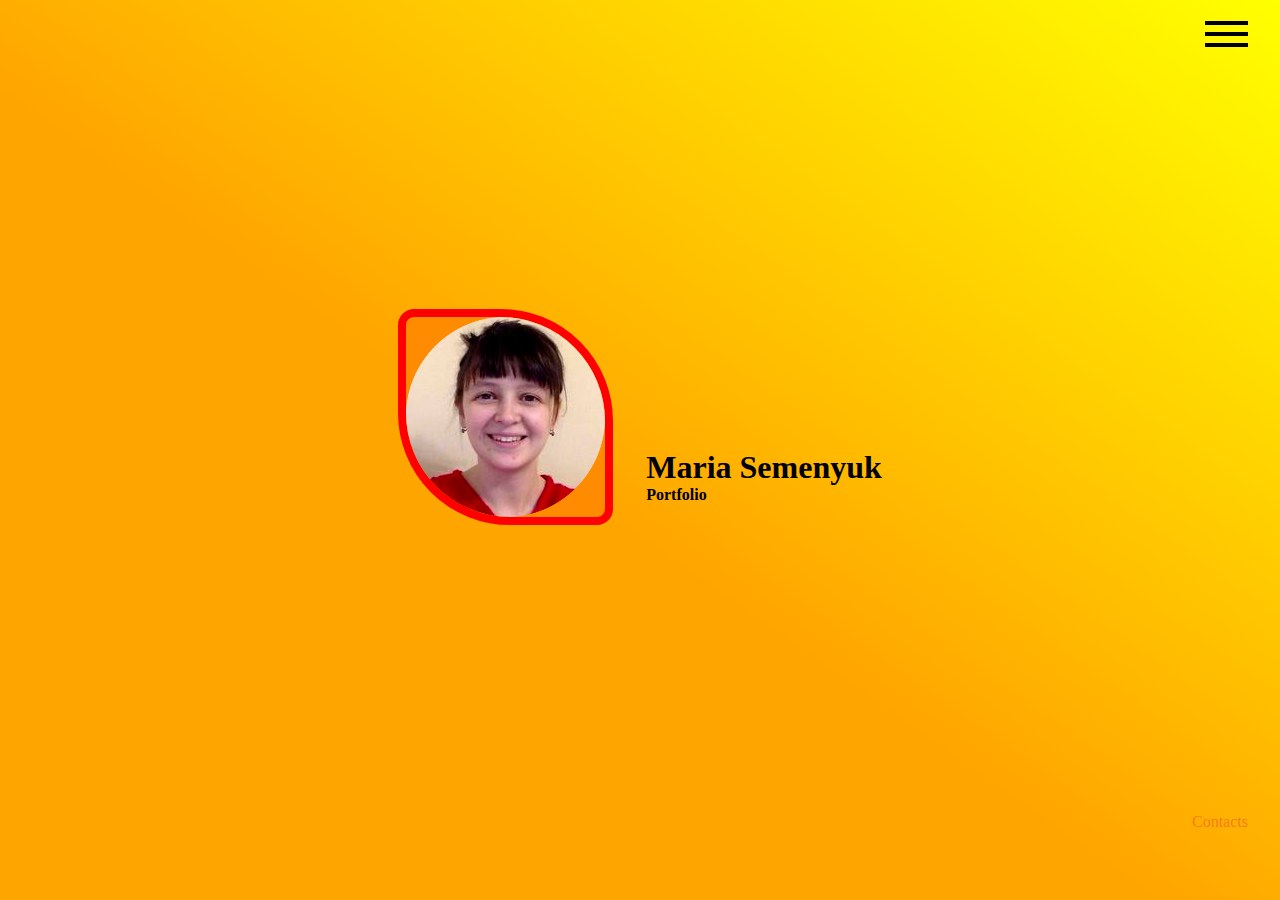
<file: index.html>
<!DOCTYPE html>
<html>
<head>
	<link rel="stylesheet" type="text/css" href="css/home.css">
	<script src="https://ajax.googleapis.com/ajax/libs/jquery/1.9.1/jquery.min.js"></script>

	<title>Home: Portfolio</title>
</head>
<body>

	<header>
		<div id="nav">
			<span></span>
			<span></span>
			<span></span>
			<span></span>
			<span></span>
			<span></span>
		</div>
		<div id="nav-container">
			<a href="html/ex_1.html">
				<div class="square">Example&nbsp;1:&nbsp;Resume
					<img src="images/im3.png">
				</div>
			</a>
			<a href="#"><div class="square">Example&nbsp;2</div></a>
			<a href="#"><div class="square">Example&nbsp;3</div></a>
			<a href="#"><div class="square">Example&nbsp;4</div></a>
		</div>
	</header>


	<main>
		<div class="flip-container" ontouchstart="this.classList.toggle('hover');">
			<div class="flip">
				<div class="front">
					<img src="images/im1.png" class="img">
				</div>
				<div class="back">
					<img src="images/im2.png" class="img">
				</div>
			</div>
		</div>

		<div class="introdaction">
			<div class="first-name">
				<h1>Maria&nbsp;Semenyuk</h1>
				<h4>Portfolio</h4>
			</div>
			<div class="second-name">
				<h1>Ninja&nbsp;Turtle</h1>
				<h4>Portfolio</h4>
			</div>
		</div>
	</main>


	<footer>
		<a href="mailto:Maria.a.i@yandex.ru?Subject=From%20your%20site" target="_top">
			<div class="contact-information">Maria.a.i@yandex.ru</div>
		</a>
		<p class="contacts">Contacts</p>
	</footer>


<script type="text/javascript" src="js/home.js"></script>

</body>
</html>
</file>
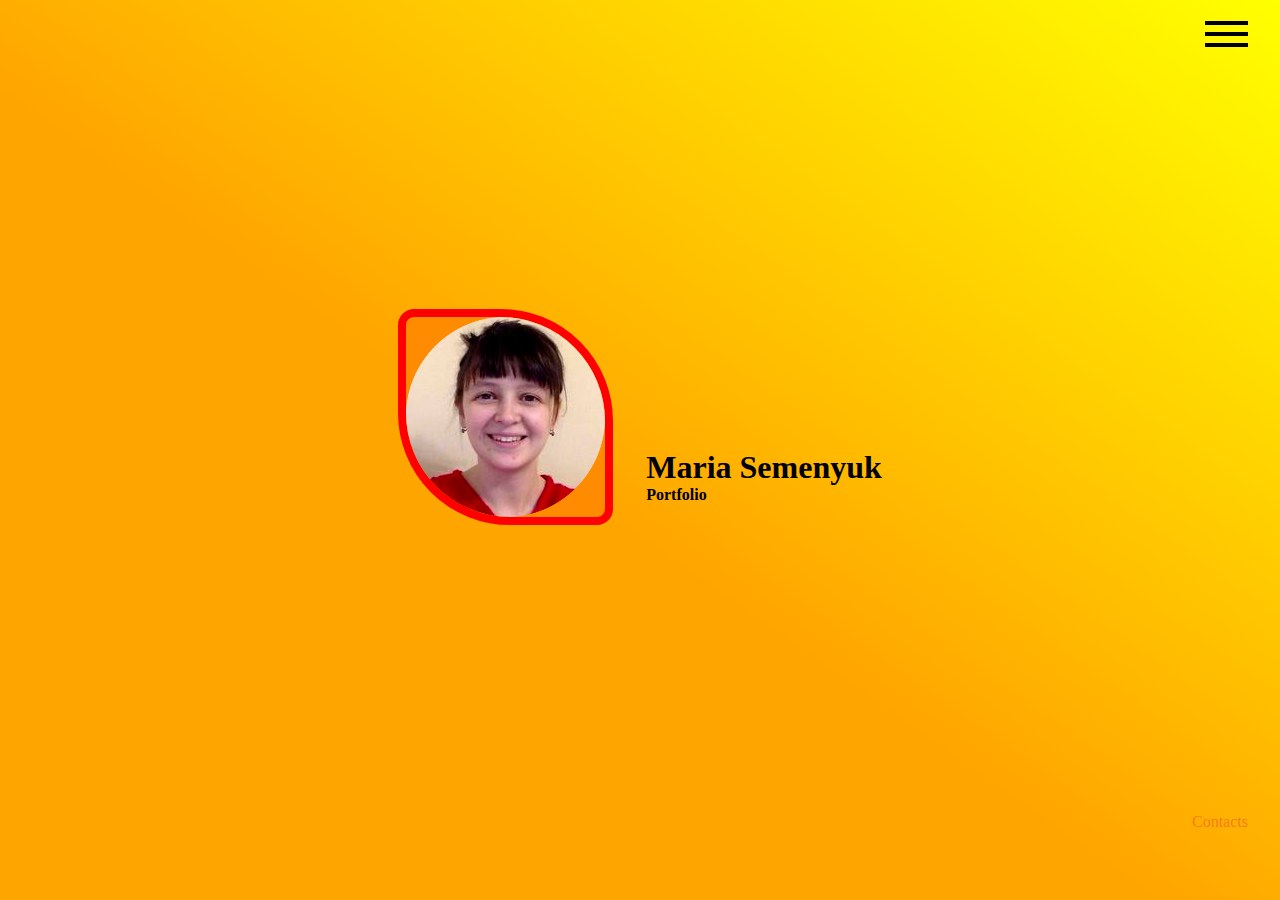
<file: Home_Portfolio.html>
<!DOCTYPE html>
<html>
<head>
	<link rel="stylesheet" type="text/css" href="css/home.css">
	<script src="http://ajax.googleapis.com/ajax/libs/jquery/1.9.1/jquery.min.js"></script>

	<title>Home: Portfolio</title>
</head>
<body>

	<header>
		<div id="nav">
			<span></span>
			<span></span>
			<span></span>
			<span></span>
			<span></span>
			<span></span>
		</div>
		<div id="nav-container">
			<a href="html/ex_1.html">
				<div class="square">Example&nbsp;1:&nbsp;Resume
					<img src="images/im3.png">
				</div>
			</a>
			<a href="#"><div class="square">Example&nbsp;2</div></a>
			<a href="#"><div class="square">Example&nbsp;3</div></a>
			<a href="#"><div class="square">Example&nbsp;4</div></a>
		</div>
	</header>


	<main>
		<div class="flip-container" ontouchstart="this.classList.toggle('hover');">
			<div class="flip">
				<div class="front">
					<img src="images/im1.png" class="img">
				</div>
				<div class="back">
					<img src="images/im2.png" class="img">
				</div>
			</div>
		</div>

		<div class="introdaction">
			<div class="first-name">
				<h1>Maria&nbsp;Semenyuk</h1>
				<h4>Portfolio</h4>
			</div>
			<div class="second-name">
				<h1>Ninja&nbsp;Turtle</h1>
				<h4>Portfolio</h4>
			</div>
		</div>
	</main>


	<footer>
		<a href="mailto:Maria.a.i@yandex.ru?Subject=From%20your%20site" target="_top">
			<div class="contact-information">Maria.a.i@yandex.ru</div>
		</a>
		<p class="contacts">Contacts</p>
	</footer>


<script type="text/javascript" src="js/home.js"></script>

</body>
</html>
</file>
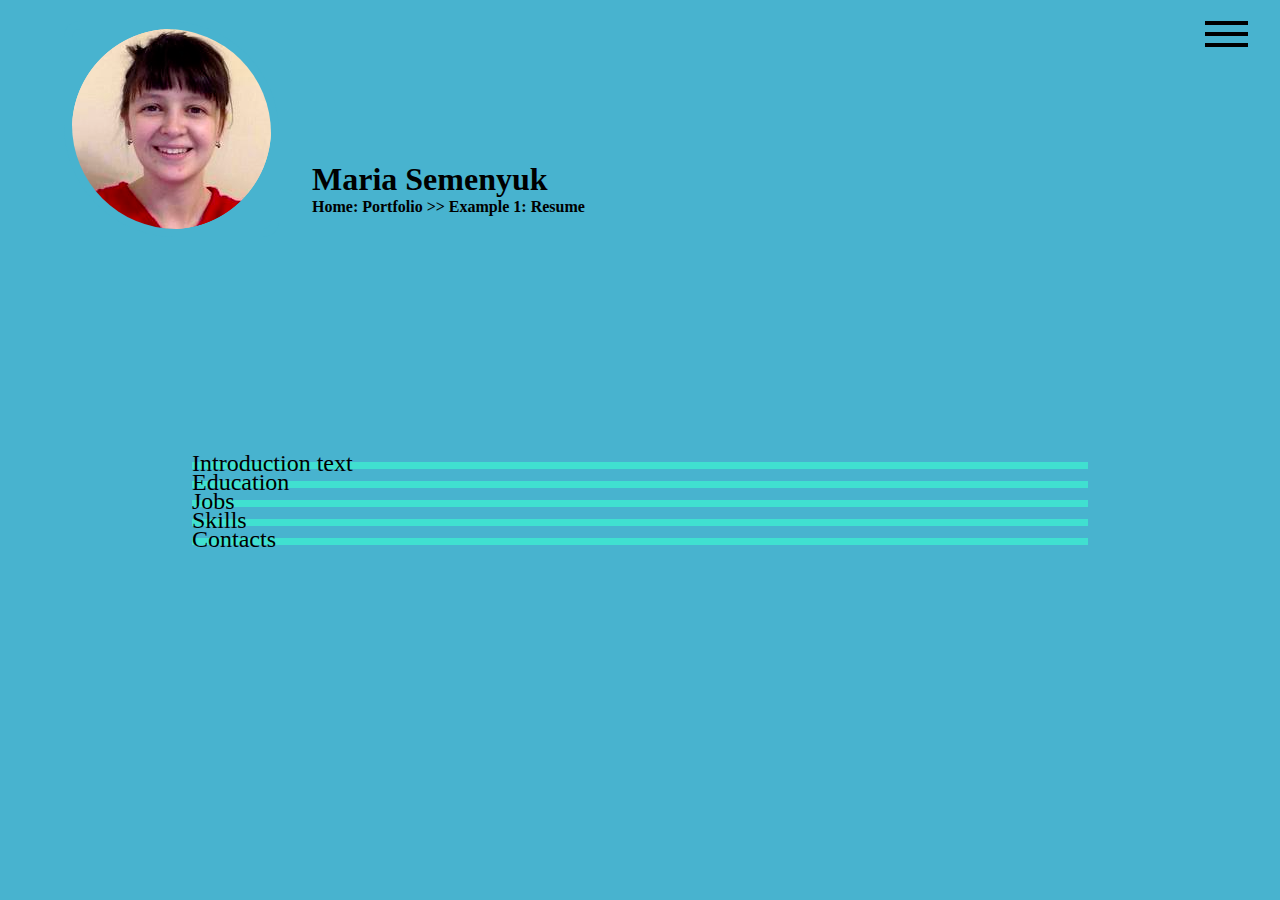
<file: html/ex_1.html>
<!DOCTYPE html>
<html class="html">
<head>
	<link rel="stylesheet" type="text/css" href="../css/ex_1.css">
	<script src="http://ajax.googleapis.com/ajax/libs/jquery/1.9.1/jquery.min.js"></script>

	<title>Example&nbsp;1:&nbsp;Resume</title>
</head>
<body class="body">

	<header class="">
		<div id="nav">
			<span></span>
			<span></span>
			<span></span>
			<span></span>
			<span></span>
			<span></span>
		</div>
		<div id="nav-container">
			<a href="../html/ex_1.html">
				<div class="square">Example&nbsp;1:&nbsp;Resume
					<img src="../images/im3.png">
				</div>
			</a>
			<a href="#"><div class="square">Example&nbsp;2</div></a>
			<a href="#"><div class="square">Example&nbsp;3</div></a>
			<a href="#"><div class="square">Example&nbsp;4</div></a>
		</div>
	</header>


	<main class="main">
		<div class="flip-container" ontouchstart="this.classList.toggle('hover');">
			<div class="flip">
				<div class="front">
					<img src="../images/im1.png" class="ava">
				</div>
				<div class="back">
					<img src="../images/im2.png" class="ava">
				</div>
			</div>
		</div>

		<div class="introduction">
			<div class="first-name">
				<h1>Maria&nbsp;Semenyuk</h1>
				<h4>
					<a href="../Home_Portfolio.html">Home:&nbsp;Portfolio</a> >> 
					<a href="ex_1.html">Example&nbsp;1:&nbsp;Resume</a>
				</h4>
			</div>
			<div class="second-name">
				<h1>Ninja&nbsp;Turtle</h1>
				<h4>Resume</h4>
			</div>
		</div>
	</main>




	<div class="section-about">
		<div class="information">
			<div class="information__introduction box">
				<p>Introduction text</p>
				<div class="information__introduction_visible">
					<p>Волнительно и тяжело вступать на совершенно новый путь. Я рада этой возможности. Это мой первый сайт, доведенный до более менее логического завершения. Ура! 20-09-2018 </p>
				</div>
			</div>
			<div class="information__education box">
				<p>Education</p>
				<div class="information__education_visible">
					<p>Сертификат Нетологии-групп "Основы HTML и CSS"</p>
					<p>Pathway Connect, BYU University</p>
					<p>FreeCodeCamp in progress</p>
				</div>
			</div>
			<div class="information__jobs box">
				<p>Jobs</p>
				<div class="information__jobs_visible">
					<p>Верстальщик на iBooks Author в izdat-knigu.ru</p>
					<p></p>
					<p></p>
				</div>
			</div>
			<div class="information__skills box">
				<p>Skills</p>
				<div class="information__skills_visible">
					<p>.ibooks, iTunes Produsser, iTunes Connect,</p>
					<p>MS Word, MS Excel, MS PowerPoint,</p>
					<p>html, css, js (in progress),</p>
					<p>basic English</p>
				</div>
			</div>
			<div class="information__contacts box">
				<p>Contacts</p>
				<div class="information__contacts_visible">
					<a href="mailto:Maria.a.i@yandex.ru?Subject=From%20your%20site" target="_top">
						<p>Maria.a.i@yandex.ru</p>
					</a>
					<a href="https://ekaterinburg.hh.ru/resume/8bd2460cff02a12f380039ed1f6f6f67614149">
						<p>hh.ru</p>
					</a>
				</div>
			</div>
			<p class="about-ninja">Member of the family anthropomorphic turtles named after Italian artists of the Renaissance. They were trained by their anthropomorphic rat sensei in the art of ninjutsu. From their home in the sewers of New York City, they battle petty criminals, evil overlords, mutated creatures, and alien invaders while attempting to remain hidden from society.</p>
		</div>
	</div>




	<footer class="footer">
		<a>
			<div class="contact-information">Maria.a.i@yandex.ru</div>
		</a>
		<p class="contacts">Contacts</p>
	</footer>




<script type="text/javascript" src="../js/ex_1.js"></script>



</body>
</html>
</file>
<file: css/home.css>
* {
	margin: 0;
	padding: 0;
}
a:active,
a:hover,
a {
  text-decoration: none;
}

html {
	height: 100%;
	width: 100%;
	background-color: orange;
	background-image: linear-gradient(35deg, orange 45%, yellow); 
}

body {
	width: 100%;
	height: 90%;
	display: flex;
	flex-direction: column;
	justify-content: space-between;
	margin-top: 1.3em;
}






/*HEADER*/

header {
	display: flex;
	justify-content: flex-end;
	margin-right: 2em;
}
/*
span {
	background-color: black;
	width: 2.7em;
	height: .3em;
	margin-top: .3em;
	display: flex;
}
*/
#nav {
  width: 2.7em;
  height: 2em;
  transform: rotate(0deg);
  transition: .5s ease-in-out;
  cursor: pointer;
  z-index: 10;
}

#nav span {
  display: block;
  position: absolute;
  height: .25em;
  width: 50%;
  background-color: black;
  opacity: 1;
  transform: rotate(0deg);
  transition: .25s ease-in-out;
}

#nav span:nth-child(even) {
  left: 50%;
}
#nav span:nth-child(odd) {
  left: 0em;
}
#nav span:nth-child(1), #nav span:nth-child(2) {
  top: 0em;
}
#nav span:nth-child(3), #nav span:nth-child(4) {
  top: .7em;
}
#nav span:nth-child(5), #nav span:nth-child(6) {
  top: 1.4em;
}
#nav.open span:nth-child(1),#nav.open span:nth-child(6) {
  transform: rotate(45deg);
}
#nav.open span:nth-child(2),#nav.open span:nth-child(5) {
  transform: rotate(-45deg);
}
#nav.open span:nth-child(1) {
  left: .3em;
  top: .45em;
}
#nav.open span:nth-child(2) {
  left: calc(50% - .3em);
  top: .48em;
}
#nav.open span:nth-child(3) {
  left: -50%;
  opacity: 0;
}
#nav.open span:nth-child(4) {
  left: 100%;
  opacity: 0;
}
#nav.open span:nth-child(5) {
  left: .3em;
  top: 1.2em;
}
#nav.open span:nth-child(6) {
  left: calc(50% - .3em);
  top: 1.2em;
}


#nav-container {
	visibility: hidden;
	position: absolute;
}
#nav-container.open {
	visibility: visible;
	height: 55%;
	width: 66%;
	min-width: 430px;
	min-height: 330px;
	background-image: linear-gradient(25deg, purple 45%, rebeccapurple);
	z-index: 3;
	display: flex;
	flex-wrap: wrap;
	padding: 3.5em;
}

.square {
	width: 9em;
	height: 9em;
	background-color: gold;
	margin: 1em;
	color: black;
	padding-left: .3em;
}



/*MAIN*/

main {
	display: flex;
	justify-content: center;
	margin-bottom: 2em;
	padding-bottom: .7em;
	padding-top: .7em;
}

.img {
	border: .5em solid red;
	border-radius: 1em 7em 1em;
	background-color: darkorange;
}

main div {
	display: flex;
	flex-direction: column;
	justify-content: flex-end;
}

.introdaction {
	margin-left: 2em;
	margin-bottom: 1.3em;
}

/*flip*/


.flip-container {
	perspective: 100em;
}
.flip-container:hover .flip, .flip-container.hover .flip {
	transform: rotateY(180deg);
}
.flip-container {
	width: 13.5em;
	height: 13.5em;
}
.flip {
	transition: 0.6s;
	transform-style: preserve-3d;
}


.front, .back {
	backface-visibility: hidden;
	position: absolute;
}
.front {
	z-index: 2;
	transform: rotateY(0deg);
}
.back {
	transform: rotateY(180deg);
}


.second-name {
	position: absolute;
	visibility: hidden;
}

.first-name.ninja {
	visibility: hidden;
	transition: all .01s;
}
.second-name.ninja {
	visibility: visible;
	color: red;
	transition: all .25s;
}





/*FOOTER*/

footer {
	display: flex;
	justify-content: flex-end;
	margin-right: 2em;
}
.contacts {
	cursor: pointer;
	color: rgba(243, 86, 38, .6);
	transition: all .25s;
}

.contact-information {
	visibility: hidden;
	width: 10em;
	color: red;
}
.contacts:hover {
	color: red;
}
.contact-information.show-information {
	visibility: visible;
}





@media (max-width: 600px) {
	html {
		width: 600px;

	}
}
@media (max-height: 370px) {
	html {
		height: 370px;
	}
}
</file>
<file: css/ex_1.css>
* {
	margin: 0;
	padding: 0;
}
a:active,
a:hover,
a {
  text-decoration: none;
  color: black;
  cursor: pointer;
}

.html {
	height: 100%;
	width: 100%;
	background-color: orange;
	background-image: linear-gradient(35deg, orange 45%, yellow); 
}

.body {
	width: 100%;
	height: 90%;
	display: flex;
	flex-direction: column;
	justify-content: space-between;
	margin-top: 1.3em;
}
.html.start {
	background-color: rgb(72,179,207);
	background-image: none;
}




/*HEADER*/

header {
	display: flex;
	justify-content: flex-end;
	margin-right: 2em;
}

#nav {
  width: 2.7em;
  height: 2em;
  transform: rotate(0deg);
  transition: .5s ease-in-out;
  cursor: pointer;
  z-index: 10;
}

#nav span {
  display: block;
  position: absolute;
  height: .25em;
  width: 50%;
  background-color: black;
  opacity: 1;
  transform: rotate(0deg);
  transition: .25s ease-in-out;
}

#nav span:nth-child(even) {
  left: 50%;
}
#nav span:nth-child(odd) {
  left: 0em;
}
#nav span:nth-child(1), #nav span:nth-child(2) {
  top: 0em;
}
#nav span:nth-child(3), #nav span:nth-child(4) {
  top: .7em;
}
#nav span:nth-child(5), #nav span:nth-child(6) {
  top: 1.4em;
}
#nav.open span:nth-child(1),#nav.open span:nth-child(6) {
  transform: rotate(45deg);
}
#nav.open span:nth-child(2),#nav.open span:nth-child(5) {
  transform: rotate(-45deg);
}
#nav.open span:nth-child(1) {
  left: .3em;
  top: .45em;
}
#nav.open span:nth-child(2) {
  left: calc(50% - .3em);
  top: .48em;
}
#nav.open span:nth-child(3) {
  left: -50%;
  opacity: 0;
}
#nav.open span:nth-child(4) {
  left: 100%;
  opacity: 0;
}
#nav.open span:nth-child(5) {
  left: .3em;
  top: 1.2em;
}
#nav.open span:nth-child(6) {
  left: calc(50% - .3em);
  top: 1.2em;
}


#nav-container {
	visibility: hidden;
	position: absolute;
}
#nav-container.open {
	visibility: visible;
	height: 55%;
	width: 66%;
	min-width: 430px;
	min-height: 330px;
	background-image: linear-gradient(25deg, purple 45%, rebeccapurple);
	z-index: 3;
	display: flex;
	flex-wrap: wrap;
	padding: 3.5em;
}

.square {
	width: 9em;
	height: 9em;
	background-color: gold;
	margin: 1em;
	color: black;
	padding-left: .3em;
}



/*MAIN*/

.main {
	display: flex;
	justify-content: center;
	margin-bottom: 2em;
	padding-bottom: .7em;
	padding-top: .7em;
}
.main.start {
	position: absolute;
	margin-left: 4em;
	padding-top: 0;
}

.ava {
	border: .5em solid red;
	border-radius: 1em 7em 1em;
	background-color: darkorange;
}
.ava.start {
	border: .5em solid rgb(72,179,207);
	border-radius: 1em 7em 1em;
	background-color: rgb(72,179,207);
}

main div {
	display: flex;
	flex-direction: column;
	justify-content: flex-end;
}

.introduction {
	margin-left: 2em;
	margin-bottom: 1.3em;
}

/*flip*/


.flip-container {
	perspective: 100em;
}
.flip-container:hover .flip, .flip-container.hover .flip {
	transform: rotateY(180deg);
}
.flip-container {
	width: 13.5em;
	height: 13.5em;
}
.flip {
	transition: 0.6s;
	transform-style: preserve-3d;
}


.front, .back {
	backface-visibility: hidden;
	position: absolute;
}
.front {
	z-index: 2;
	transform: rotateY(0deg);
}
.back {
	transform: rotateY(180deg);
}


.second-name {
	position: absolute;
	visibility: hidden;
}

.first-name.ninja {
	visibility: hidden;
	transition: all .01s;
}
.second-name.ninja {
	visibility: visible;
	color: greenyellow;
	transition: all .25s;
}
.html.ninja {
	background-color: indigo;
}
.ava.start.ninja {
	border: .5em solid indigo;
	background-color: indigo;
}
.information.ninja {
	background-color: greenyellow;
	color: greenyellow;
}
.box.ninja {
	border-color: greenyellow;
	padding: .3em;
}
.about-ninja {
	visibility: hidden;
	position: absolute;
	top: 10%;
}
.about-ninja.ninja {
	visibility: visible;
	color: black;
	font-size: .8em;
	width: 70%;
}




/*SECTION*/

.section-about {
	position: absolute;
	display: flex;
	justify-content: center;
	align-content: baseline;
	visibility: hidden;
	width: 100%;
	top: 50%;
}

.information {
	color: /*papayawhip*/ black;
	font-size: 1.5em;
	display: flex;
	flex-direction: column;
	width: 70%;
}
.section-about.start {
	visibility: visible;
}

.box {
	border-bottom: .3em solid turquoise;
	max-width: 100%;
	height: .5em;
	transition:  all .2s linear;
}
.box.opened {
	height: 5em;
	margin-top: .4em;
}

.information__introduction_visible,
.information__education_visible,
.information__jobs_visible,
.information__skills_visible,
.information__contacts_visible {
	visibility: hidden;
	font-family: sans-serif;
	font-weight: 400;
	font-size: .6em;
	color: black;
	padding: .3em 0 1em 2em;
	transition:  all .05s ease-in-out;
}
.information__introduction_visible.opened,
.information__education_visible.opened,
.information__jobs_visible.opened,
.information__skills_visible.opened,
.information__contacts_visible.opened {
	visibility: visible;
}






/*FOOTER*/

.footer {
	display: flex;
	justify-content: flex-end;
	margin-right: 2em;
}
.footer.start {
	visibility: hidden;
}
.contacts {
	cursor: pointer;
	color: rgba(243, 86, 38, .6);
}

.contact-information {
	visibility: hidden;
}






@media (max-width: 600px) {
	.main {
		width: 700px;
	}
	.main.start {
		display: block;
		width: 80%;
	}
	.introduction {
		margin-left: 0em;
	}
	.box.ninja {
	padding: .6em;
	}
	.about-ninja {
		position: absolute;
		top: 0;
	}
}

@media (max-height: 620px) {
	html {
		height: 620px;
	}
	.section-about {
		top: 20em;
	}
}

/*
сотовая версия
*/
</file>
